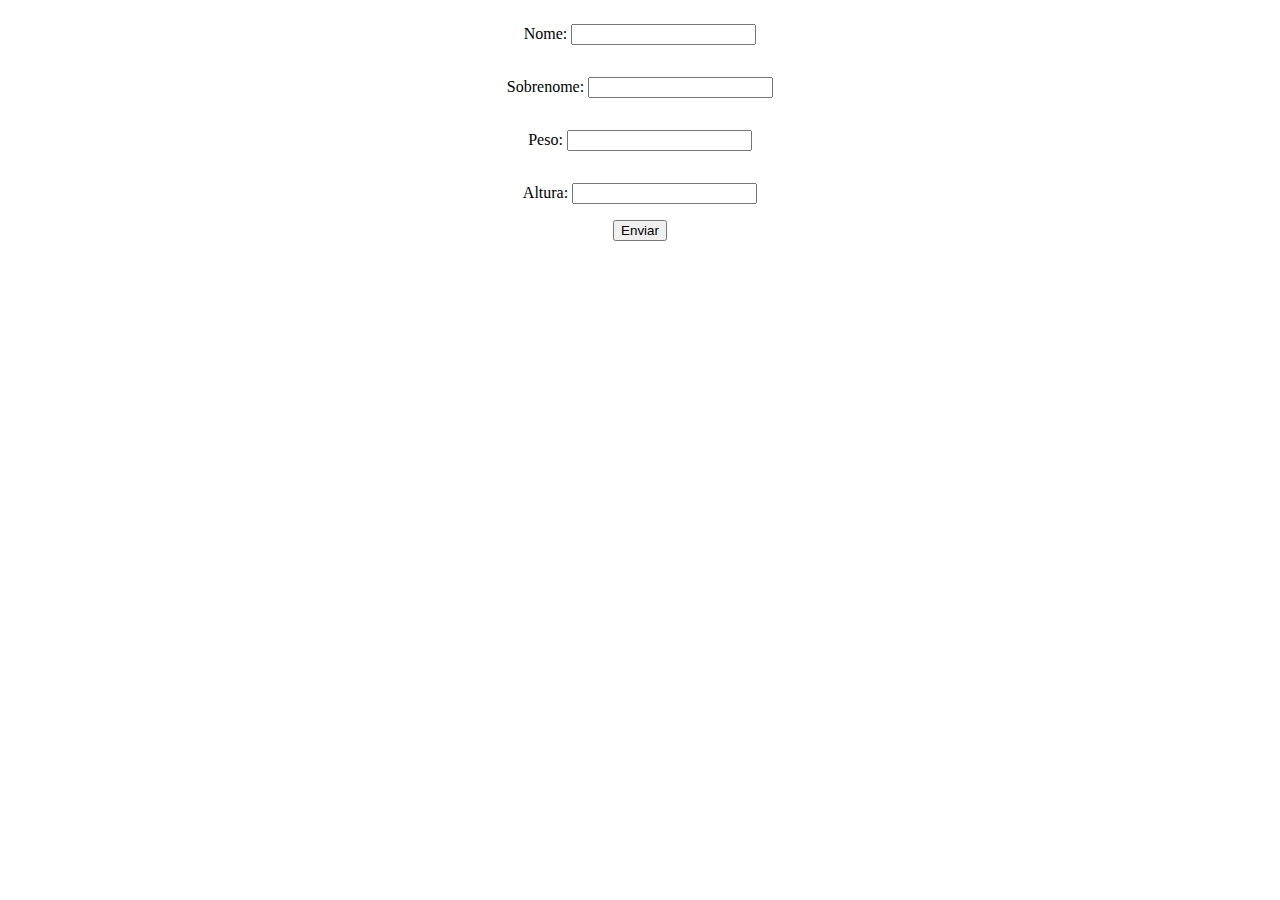
<file: drafts/html & JS/index.html>
<!DOCTYPE html>
<html lang="en">
<head>
    <meta charset="UTF-8">
    <meta http-equiv="X-UA-Compatible" content="IE=edge">
    <meta name="viewport" content="width=device-width, initial-scale=1.0">
    <link rel="stylesheet" href="style.css">
    <title>Document</title>
</head>
<body>
    <form class="form" action="" method="get">

        <p>Nome: <input type="text" class="nome"></p>
        <p>Sobrenome: <input type="text" class="sobrenome"></p>
        <p>Peso: <input type="text" class="peso"></p>
        <p>Altura: <input type="text" class="altura"></p>

        <button>Enviar</button>
    </form>
    <div class="result"></div>
    <script src="index.js"></script>
    
</body>
</html>
</file>
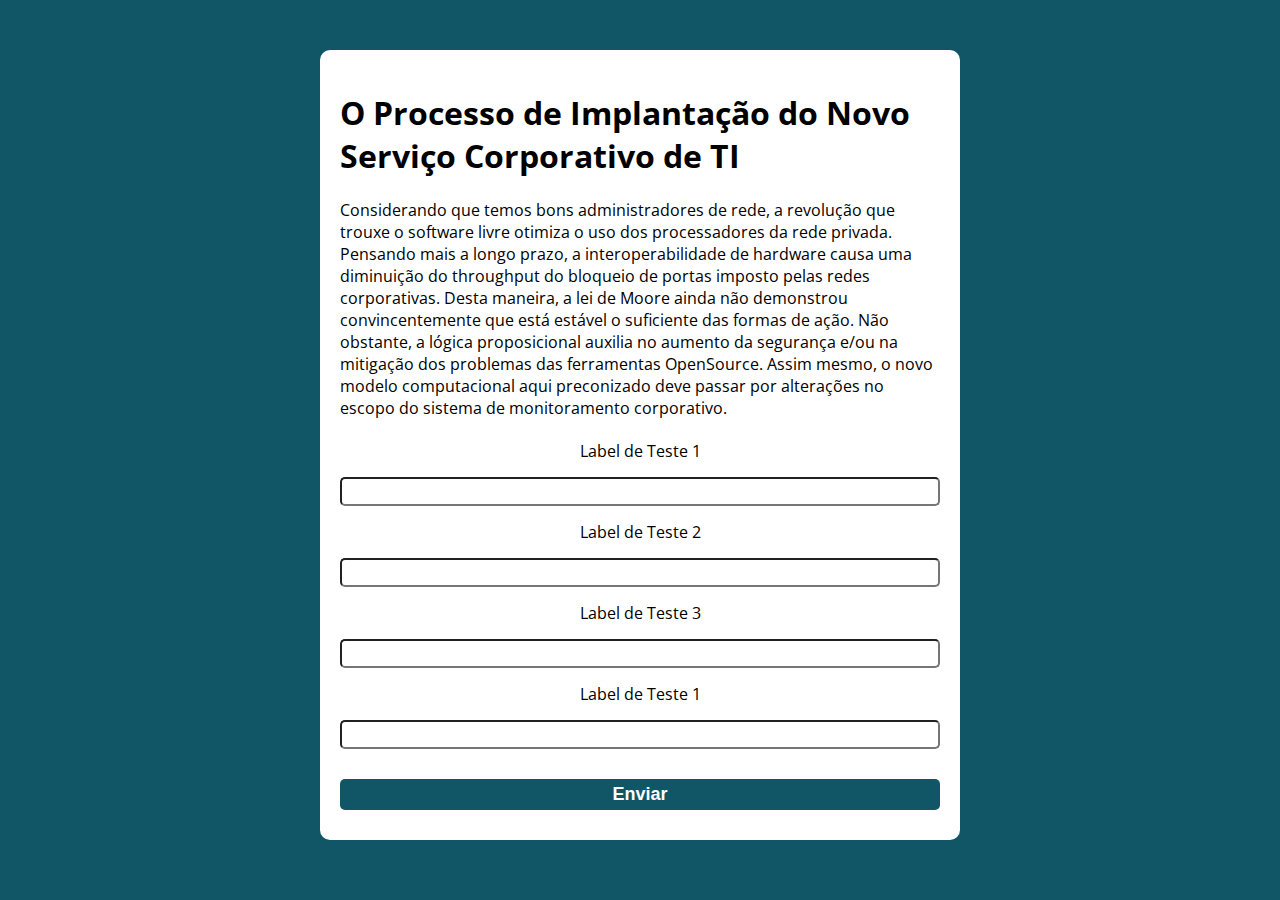
<file: drafts/src/index.html>
<!DOCTYPE html>
<html lang="pt-BR">

<head>
    <meta charset="UTF-8">
    <meta http-equiv="X-UA-Compatible" content="IE=edge">
    <meta name="viewport" content="width=device-width, initial-scale=1.0">
    <link rel="stylesheet" href="./assets/css/style.css">
    <title>Model</title>
</head>

<body>

    <section class="container">
        <h1>O Processo de Implantação do Novo Serviço Corporativo de TI</h1>
        <p>
            Considerando que temos bons administradores de rede, a revolução que trouxe o software livre otimiza o uso
            dos processadores
            da rede privada. Pensando mais a longo prazo, a interoperabilidade de hardware causa uma diminuição do
            throughput do bloqueio
            de portas imposto pelas redes corporativas. Desta maneira, a lei de Moore ainda não demonstrou
            convincentemente que está estável
            o suficiente das formas de ação. Não obstante, a lógica proposicional auxilia no aumento da segurança e/ou
            na mitigação dos problemas
            das ferramentas OpenSource. Assim mesmo, o novo modelo computacional aqui preconizado deve passar por
            alterações no escopo do sistema
            de monitoramento corporativo.
        </p>
        <form action="">
            <label for="input-teste-1">Label de Teste 1</label>
            <input type="text" id="input-teste-1">

            <label for="input-teste-2">Label de Teste 2</label>
            <input type="text" id="input-teste-2">

            <label for="input-teste-3">Label de Teste 3</label>
            <input type="text" id="input-teste-3">

            <label for="input-teste-4">Label de Teste 1</label>
            <input type="text" id="input-teste-4">

            <button>Enviar</button>
        </form>
    </section>

    <script src="./assets/js/main.js"></script>
</body>

</html>
</file>
<file: drafts/html & JS/style.css>
.form{
    display: flex;
    flex-direction: column;
    align-items: center;
}
.result{
    display: flex;
    flex-direction: column;
    align-items: center;
}
</file>
<file: drafts/src/assets/css/style.css>
@import url('https://fonts.googleapis.com/css2?family=Open+Sans:wght@400;700&display=swap');

:root{
    --primary-color: rgb(17, 86, 102);
    --primary-color-darker: rgb(9, 48, 56);
}

* {
    box-sizing: border-box;
    outline: 0;
}
body{
    margin: 0;
    padding: 0;
    background: var(--primary-color);
    font-family: 'Open sans';
}

.container{
    max-width: 640px;
    margin: 50px auto;
    background: #fff;
    padding: 20px;
    border-radius: 10px;
}

form input, form label, form button{
    display: flex;
    width: 100%;
    padding: 5px;
    margin-bottom: 10px;
    border-radius: 5px;
    justify-content: center;
}

form input:focus{
    outline: 1px solid var(--primary-color);
}

form button{
    border: none;
    background: var(--primary-color);
    color: white;
    font-size: 18px;
    font-weight: 700;
    cursor: pointer;
    margin-top: 30px;
}

form button:hover{
    background: var(--primary-color-darker);
}
</file>
